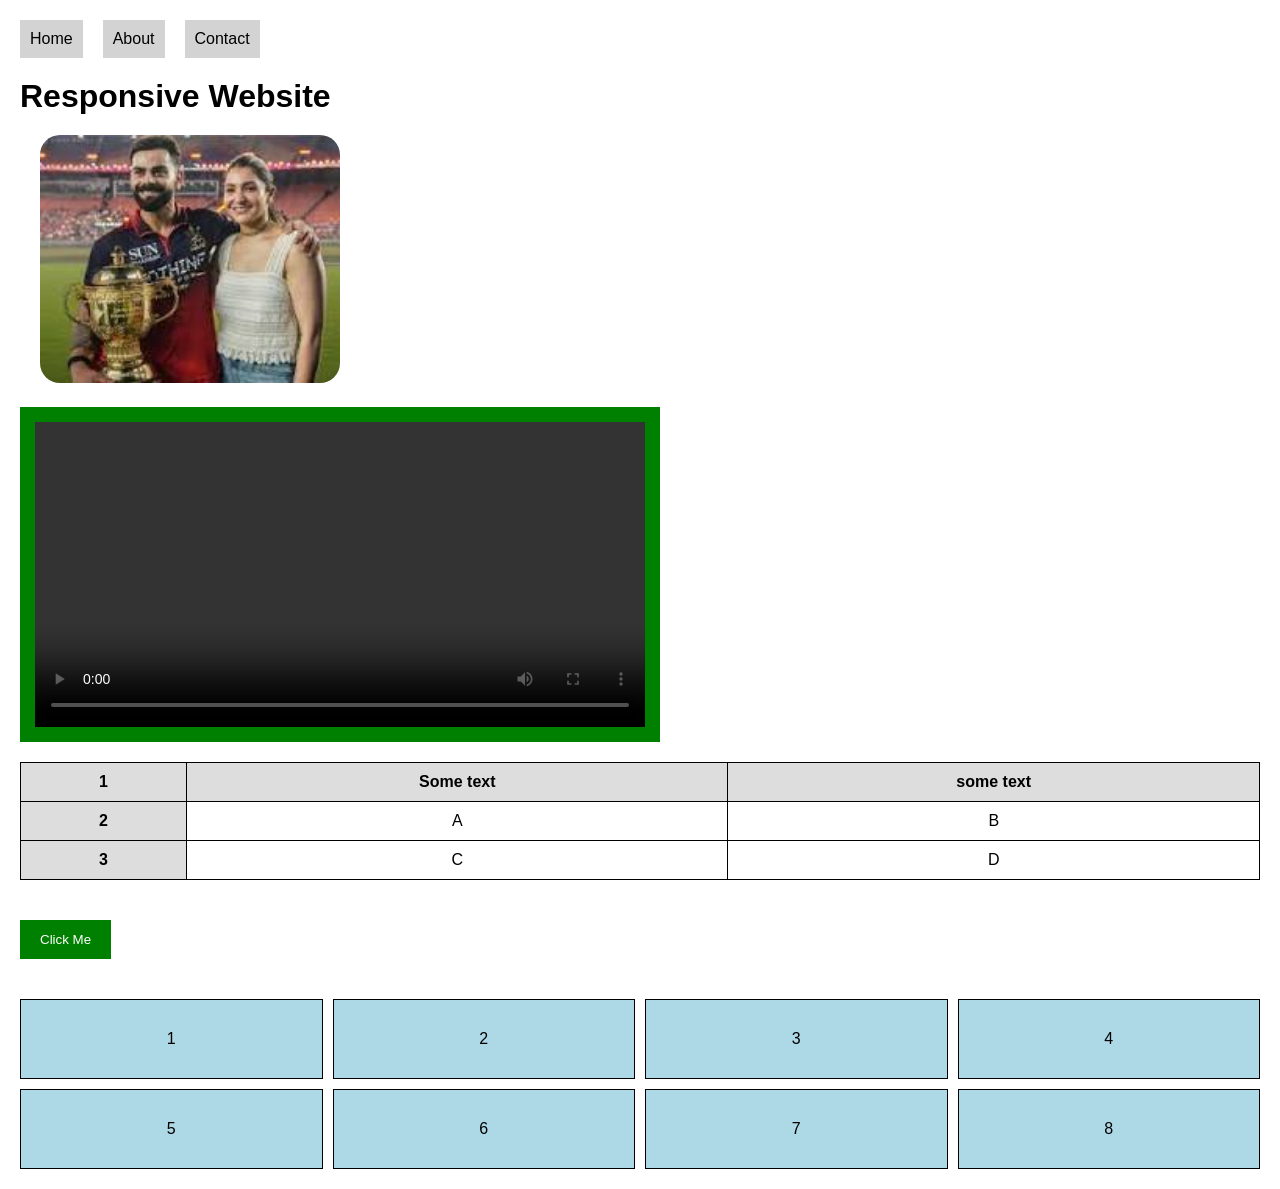
<file: index.html>
<!DOCTYPE html>
<html lang="en">
<head>
    <meta charset="UTF-8">
    <meta name="viewport" content="width=device-width, initial-scale=1.0">
    <title>Responsive Website</title>
    <link rel="stylesheet" href="style.css">
</head>
<body>

    <nav class="navbar">
        <a href="#">Home</a>
        <a href="#">About</a>
        <a href="#">Contact</a>
    </nav>

    <h1>Responsive Website</h1>

    <img src="images.jpg" alt="Sample Image" class="image">

    <video controls class="video">
        <source src="video.mp4" type="video/mp4">
        Your browser does not support video.
    </video>

    <table>
        <tr>
            <th>1</th>
            <th>Some text</th>
            <th>some text</th>
        </tr>
        <tr>
            <th>2</th>
            <td>A </td>
            <td>B</td>
        </tr>
        <tr>
            <th>3</th>
            <td>C</td>
            <td>D</td>
        </tr>
    </table>

    <button class="btn">Click Me</button>

    <div class="grid-container">
        <div class="box">1</div>
        <div class="box">2</div>
        <div class="box">3</div>
        <div class="box">4</div>
        <div class="box">5</div>
        <div class="box">6</div>
        <div class="box">7</div>
        <div class="box">8</div>
    </div>

</body>
</html>
</file>
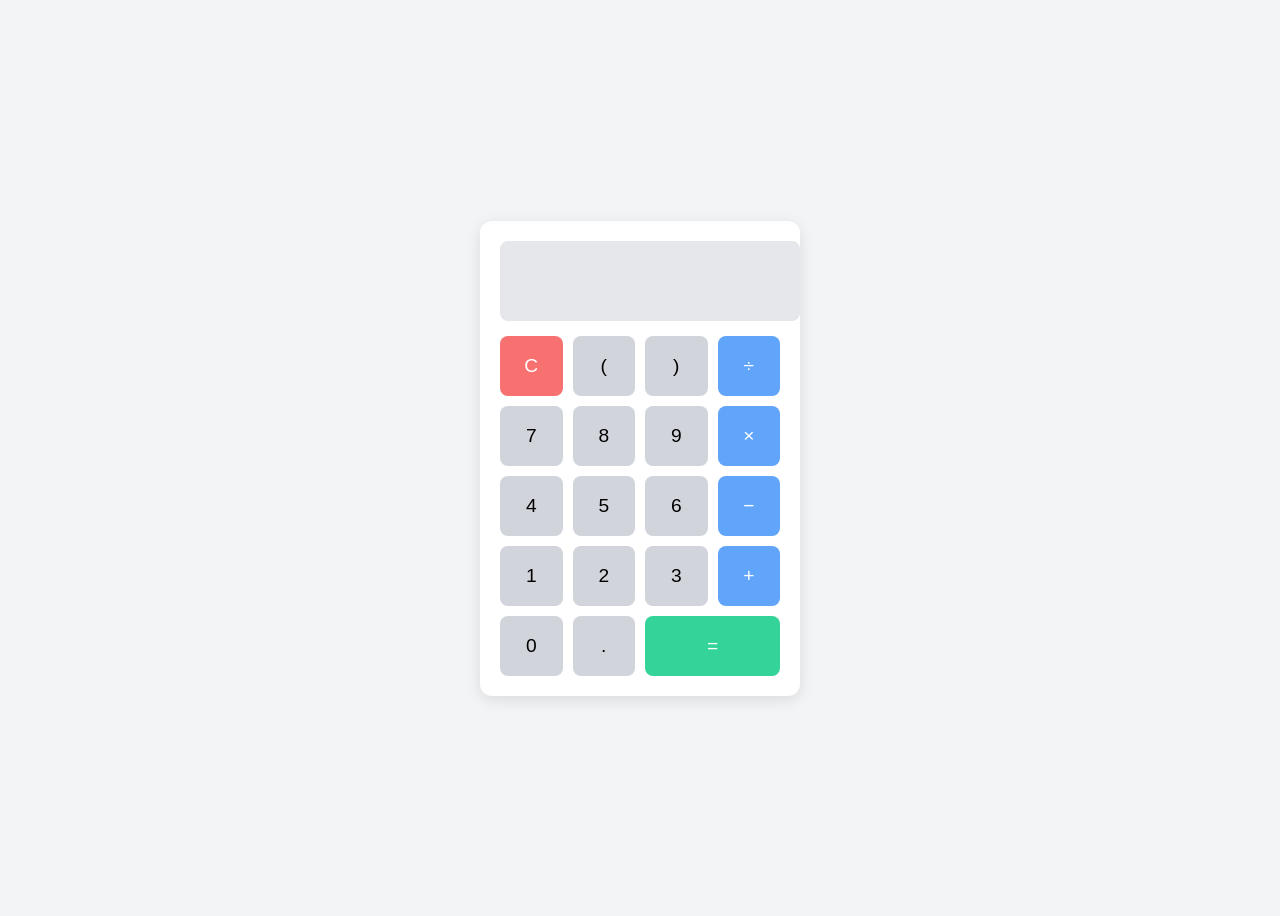
<file: calculator.html>
<!DOCTYPE html>
<html lang="en">
<head>
  <meta charset="UTF-8" />
  <meta name="viewport" content="width=device-width, initial-scale=1.0" />
  <title>Simple Calculator</title>
  <style>
    body {
      background: #f3f4f6;
      display: flex;
      justify-content: center;
      align-items: center;
      height: 100vh;
      font-family: Arial, sans-serif;
    }

    .calculator {
      background: #fff;
      border-radius: 12px;
      box-shadow: 0 4px 15px rgba(0, 0, 0, 0.1);
      padding: 20px;
      width: 280px;
    }

    .display {
      width: 100%;
      height: 60px;
      background: #e5e7eb;
      border: none;
      border-radius: 8px;
      text-align: right;
      padding: 10px;
      font-size: 1.5em;
      margin-bottom: 15px;
    }

    .buttons {
      display: grid;
      grid-template-columns: repeat(4, 1fr);
      gap: 10px;
    }

    button {
      height: 60px;
      font-size: 1.2em;
      border: none;
      border-radius: 8px;
      cursor: pointer;
      background: #d1d5db;
      transition: background 0.2s;
    }

    button:hover {
      background: #9ca3af;
    }

    .operator {
      background: #60a5fa;
      color: white;
    }

    .operator:hover {
      background: #3b82f6;
    }

    .equal {
      background: #34d399;
      color: white;
      grid-column: span 2;
    }

    .equal:hover {
      background: #10b981;
    }

    .clear {
      background: #f87171;
      color: white;
    }

    .clear:hover {
      background: #ef4444;
    }
  </style>
</head>
<body>
  <div class="calculator">
    <input type="text" class="display" id="display" readonly />
    <div class="buttons">
      <button class="clear" onclick="clearDisplay()">C</button>
      <button onclick="appendValue('(')">(</button>
      <button onclick="appendValue(')')">)</button>
      <button class="operator" onclick="appendValue('/')">÷</button>

      <button onclick="appendValue('7')">7</button>
      <button onclick="appendValue('8')">8</button>
      <button onclick="appendValue('9')">9</button>
      <button class="operator" onclick="appendValue('*')">×</button>

      <button onclick="appendValue('4')">4</button>
      <button onclick="appendValue('5')">5</button>
      <button onclick="appendValue('6')">6</button>
      <button class="operator" onclick="appendValue('-')">−</button>

      <button onclick="appendValue('1')">1</button>
      <button onclick="appendValue('2')">2</button>
      <button onclick="appendValue('3')">3</button>
      <button class="operator" onclick="appendValue('+')">+</button>

      <button onclick="appendValue('0')">0</button>
      <button onclick="appendValue('.')">.</button>
      <button class="equal" onclick="calculate()">=</button>
    </div>
  </div>

  <script>
    const display = document.getElementById('display');

    function appendValue(value) {
      display.value += value;
    }

    function clearDisplay() {
      display.value = '';
    }

    function calculate() {
      try {
        display.value = eval(display.value);
      } catch {
        display.value = 'Error';
      }
    }
  </script>
</body>
</html>
</file>
<file: style.css>
*{
    margin:0;
    padding:0;
    box-sizing:border-box;
}

body{
    padding:20px;
    font-family:Arial, sans-serif;
}

.navbar{
    display:flex;
    flex-direction:column;
    gap:10px;
    margin-bottom:20px;
}

.navbar a{
    text-decoration:none;
    background-color:lightgray;
    padding:10px;
    text-align:center;
    color:black;
}

@media(min-width:768px){
    .navbar{
        flex-direction:row;
        gap:20px;
    }
}

.image{
    width:300px;
    max-width:100%;
    border-radius:20px; 
    margin:20px 
}

.video{
    width:50vw;
    background-color:green;
    padding:15px;
    display:block;
    margin-bottom:20px;
}

table{
    border-collapse:collapse;
    width:100%;
    margin:20px 0;
}

th, td{
    border:1px solid black;
    padding:10px;
    text-align:center;
}

th{
    background-color:#ddd;
}

.btn{
    background-color:green;
    color:white;
    border:none;
    padding:12px 20px;
    margin:20px 0;
    cursor:pointer;
    transition:0.3s;
}

.btn:hover{
    opacity:0.8;
    transform:scale(1.05);
}

.grid-container{
    display:grid;
    grid-template-columns:repeat(4,1fr);
    gap:10px;
    margin-top:20px;
}

.box{
    background-color:lightblue;
    padding:30px;
    text-align:center;
    border:1px solid black;
}

@media(max-width:767px){
    .grid-container{
        grid-template-columns:repeat(2,1fr);
    }
}
</file>
